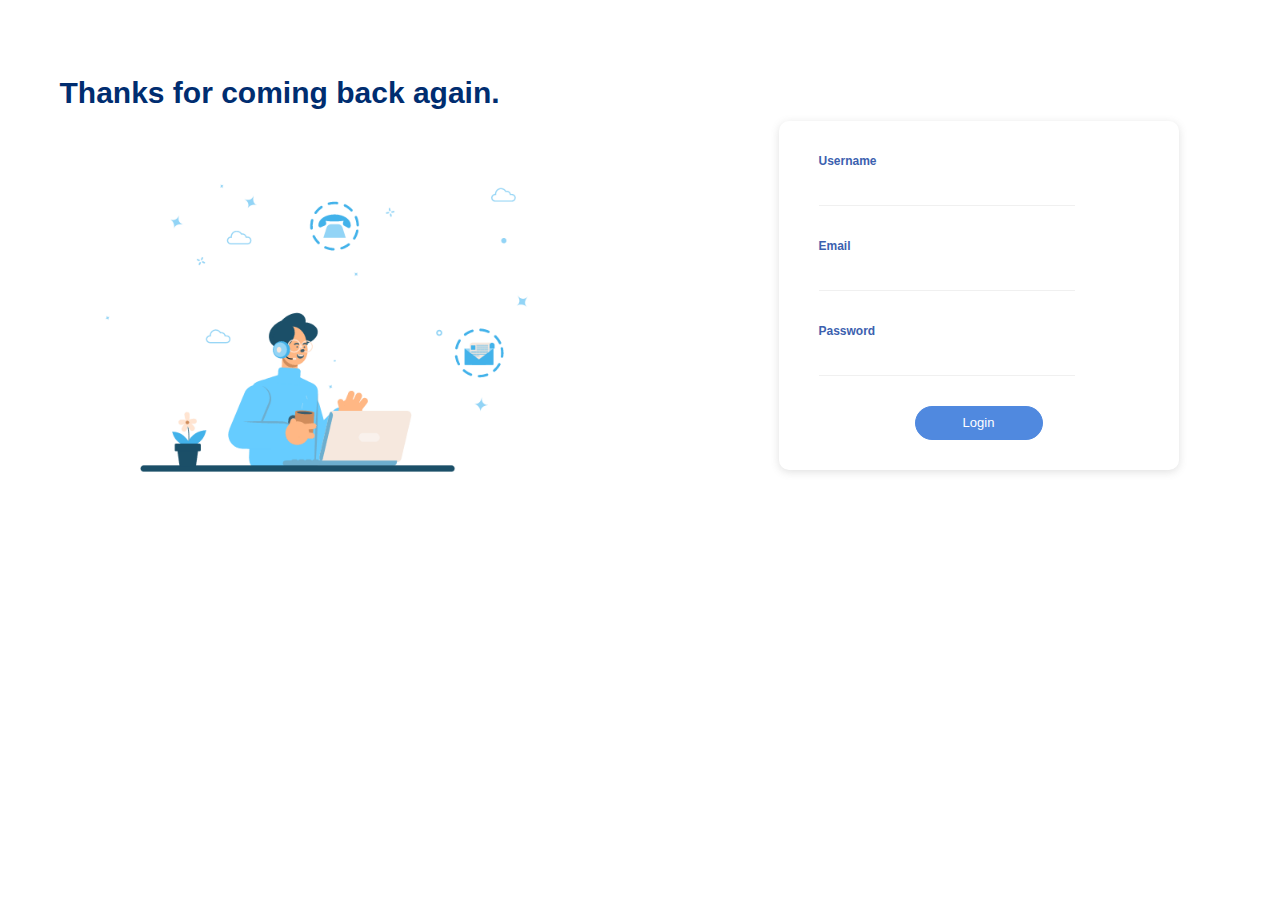
<file: Mariem Azizi/logIn.html>
<!DOCTYPE html> <html>

<head>
    <meta charset="UTF-8">
    
<meta name="viewport" content="width=device-width, initial-scale=1.0, shrink-to-fit=no">
    <title>LogIn and SignUp Page</title>
   <link rel="stylesheet" href="test.css">
   <link href="https://unpkg.com/aos@2.3.1/dist/aos.css" rel="stylesheet">
   <link rel="stylesheet" href="https://cdnjs.cloudflare.com/ajax/libs/font-awesome/6.1.1/css/all.min.css" integrity="sha512-KfkfwYDsLkIlwQp6LFnl8zNdLGxu9YAA1QvwINks4PhcElQSvqcyVLLD9aMhXd13uQjoXtEKNosOWaZqXgel0g==" crossorigin="anonymous" referrerpolicy="no-referrer" />
</head>

<body>
  <div class="inside">
    <div class="intro" >
      <strong class="title"> <i class="fa-solid fa-chevron-right"></i><p>Thanks for coming back again.</p></strong>
   <img src="support.gif" alt="" class=" gify"></div>
  <div class="container">
    
    <form id="form" class="form">
      <div class="form-control">
        <label for="username">Username</label>
        <input type="text" placeholder="" id="username" />
        <i class="fas fa-check-circle"></i>
        <i class="fas fa-exclamation-circle"></i>
        <small>Error message</small>
      </div>
      <div class="form-control">
        <label for="username">Email</label>
        <input type="email" placeholder="" id="email" />
        <i class="fas fa-check-circle"></i>
        <i class="fas fa-exclamation-circle"></i>
        <small>Error message</small>
      </div>
      <div class="form-control">
        <label for="username">Password</label>
        <input type="password" placeholder="" id="password" />
        <i class="fas fa-check-circle"></i>
        <i class="fas fa-exclamation-circle"></i>
        <small>Error message</small>
      </div>
      
      
      
        <div class="my-btns">
      <button type="button" onclick="window.location.href='index.html'" class="sub">Login</button> </div>
    </form>
  </div>
  </div>
  
  
  
 




  <script>
  
    AOS.init({
	duration: 1200,
});
   
    </script>
      <script src="https://unpkg.com/aos@2.3.1/dist/aos.js"></script>
   </body>
   </html>
</file>
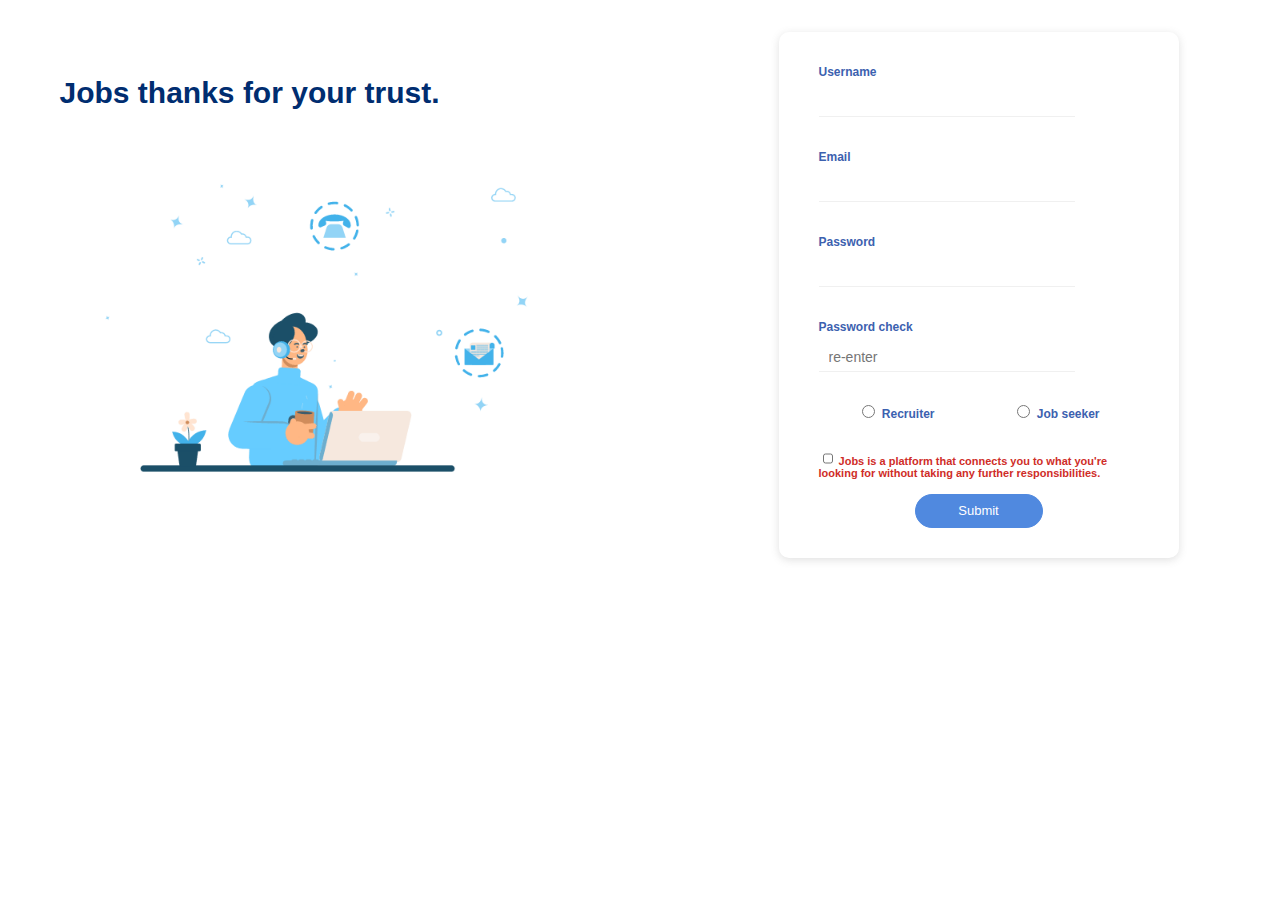
<file: Mariem Azizi/toSign.html>
<!DOCTYPE html>
<html lang="en">
<head>
    <meta charset="UTF-8">
  
<meta name="viewport" content="width=device-width, initial-scale=1.0, shrink-to-fit=no">
    <title>LogIn and SignUp Page</title>
   <link rel="stylesheet" href="test.css">
   <link href="https://unpkg.com/aos@2.3.1/dist/aos.css" rel="stylesheet">
   <link rel="stylesheet" href="https://cdnjs.cloudflare.com/ajax/libs/font-awesome/6.1.1/css/all.min.css" integrity="sha512-KfkfwYDsLkIlwQp6LFnl8zNdLGxu9YAA1QvwINks4PhcElQSvqcyVLLD9aMhXd13uQjoXtEKNosOWaZqXgel0g==" crossorigin="anonymous" referrerpolicy="no-referrer" />
</head>

<body>
  <div class="inside">
    <div class="intro" >
      <strong class="title"> <i class="fa-solid fa-chevron-right"></i><p>Jobs thanks for your trust.</p></strong>
   <img src="support.gif" alt="" class=" gify"></div>
  <div class="container">
    
    <form id="form" class="form">
      <div class="form-control">
        <label for="username">Username</label>
        <input type="text" placeholder="" id="username" />
        <i class="fas fa-check-circle"></i>
        <i class="fas fa-exclamation-circle"></i>
        <small>Error message</small>
      </div>
      <div class="form-control">
        <label for="username">Email</label>
        <input type="email" placeholder="" id="email" />
        <i class="fas fa-check-circle"></i>
        <i class="fas fa-exclamation-circle"></i>
        <small>Error message</small>
      </div>
      <div class="form-control">
        <label for="username">Password</label>
        <input type="password" placeholder="" id="password" />
        <i class="fas fa-check-circle"></i>
        <i class="fas fa-exclamation-circle"></i>
        <small>Error message</small>
      </div>
      <div class="form-control">
        <label for="username">Password check</label>
        <input type="password" placeholder="re-enter" id="password2" />
        <i class="fas fa-check-circle"></i>
        <i class="fas fa-exclamation-circle"></i>
        <small>Error message</small>
      </div>
<div class="status">
  <div>
      <input type="radio" name="status" value="Recruiter"> Recruiter</div>
      <div><input type="radio" name="status" value="Job seeker"> Job seeker</div>
    </div>

      <div class="check"><input type="checkbox" id="subscribeNews" name="subscribe" value="newsletter" style="margin-bottom: -10px !important ; width: 10px;">
        <label for="subscribeNews" class="terms" >Jobs is a platform that connects you to what you're looking for without taking any further responsibilities.</label></div>
      
      
      
        <div class="my-btns">
      <button class="sub">Submit</button> </div>
    </form>
  </div>
  </div>
  
  
  
 




  <script>const form = document.getElementById("form");
    const username = document.getElementById("username");
    const email = document.getElementById("email");
    const password = document.getElementById("password");
    const password2 = document.getElementById("password2");
    
    form.addEventListener("submit", (e) => {
      e.preventDefault();
    
      checkInputs();
    });
    
    function checkInputs() {
      // trim to remove the whitespaces
      const usernameValue = username.value.trim();
      const emailValue = email.value.trim();
      const passwordValue = password.value.trim();
      const password2Value = password2.value.trim();
    
      if (usernameValue === "") {
        setErrorFor(username, "Username cannot be blank");
      } else {
        setSuccessFor(username);
      }
    
      if (emailValue === "") {
        setErrorFor(email, "Email cannot be blank");
      } else if (!isEmail(emailValue)) {
        setErrorFor(email, "Not a valid email");
      } else {
        setSuccessFor(email);
      }
    
      if (passwordValue === "") {
        setErrorFor(password, "Password cannot be blank");
      } else {
        setSuccessFor(password);
      }
    
      if (password2Value === "") {
        setErrorFor(password2, "Password2 cannot be blank");
      } else if (passwordValue !== password2Value) {
        setErrorFor(password2, "Passwords does not match");
      } else {
        setSuccessFor(password2);
      }
    }
    
    function setErrorFor(input, message) {
      const formControl = input.parentElement;
      const small = formControl.querySelector("small");
      formControl.className = "form-control error";
      small.innerText = message;
    }
    
    function setSuccessFor(input) {
      const formControl = input.parentElement;
      formControl.className = "form-control success";
    }
    
    function isEmail(email) {
      return /^(([^<>()\[\]\\.,;:\s@"]+(\.[^<>()\[\]\\.,;:\s@"]+)*)|(".+"))@((\[[0-9]{1,3}\.[0-9]{1,3}\.[0-9]{1,3}\.[0-9]{1,3}])|(([a-zA-Z\-0-9]+\.)+[a-zA-Z]{2,}))$/.test(
        email
      );
    }
  
    AOS.init({
	duration: 1200,
});
   
    </script>
      <script src="https://unpkg.com/aos@2.3.1/dist/aos.js"></script>
   </body>
   </html>
</file>
<file: Mariem Azizi/test.css>
* {
  box-sizing: border-box;
}




.inside {
    
  font-family: "Open Sans", sans-serif;
  display: flex;
  align-items: center;
  justify-content: space-around;
 
  margin: 0;
}

.intro {
    margin-top: 50px;

    display: flex;
    justify-content: center;
    flex-direction: column;
  
}

.title{
    font-size: 30px;
    margin-top: 20px;
 color: #002d70;
 font-weight: bold;
 display: flex;
}

.title i{
    color: #5089df !important;
}

.title p{ margin-top: -2px !important;
margin-left: 8px !important;}



.gify{
    width: 80%!important;
    margin-top: -70px;
    z-index: -56265;
}
.container {
    margin-right: 50px !important;
  background-color: rgb(255, 255, 255);
  border-radius: 10px;
  box-shadow: rgba(99, 99, 99, 0.2) 0px 2px 8px 0px;
  overflow: hidden;
  width: 400px;
 
}

.form {
   
  padding: 30px 40px;

}

.form-control {
  margin-bottom: 20px;
  padding-bottom: 10px;
  position: relative;
}

.form-control label {
  display: inline-block;
  margin-bottom: 8px;
  font-size:  12px;
  font-weight:  bold;
color: #3c61af;
}

.status{
    display: inline-block;
    margin-bottom: 8px;
    font-size:  12px;
    font-weight:  bold;
  color: #3c61af;
  display: flex;
  justify-content: space-around;
}

.form-control input {
  border-bottom: 1px solid #f0f0f0 !important;
 border: none;
  display: block;
  font-family: inherit;
  font-size: 14px;
  padding: 10px;
  width: 80%;
  height: 30px;
}

.form-control input:focus {
  outline: 0;
  border-color: #777;
}

.form-control.success input {
  border-color: #2ecc71;
  padding-bottom: 10px;
}

.form-control.error input {
  border-color: #e74c3c;
 
}

.form-control i {
  visibility: hidden;
  position: absolute;
  top: 40px;
  right: 10px;
}

.form-control.success i.fa-check-circle {
  color: #2ecc71;
  visibility: visible;
  
}

.form-control.error i.fa-exclamation-circle {
  color: #e74c3c;
  visibility: visible;

}

.form-control small {
  color: #e74c3c;
  position: absolute;
 
  left: 0;
  visibility: hidden;
  margin-top: 5px !important;
}

.form-control.error small {
  visibility: visible;
}




.sub {
    border-radius: 26.5px;
    background-color: #5089df;
    border: 1px solid #5089df;
    box-shadow: 0 16px 22px -17px #03153b;
    color: #fff;
    cursor: pointer;
    font-size: 13px;
    line-height: 20px;
    padding: 6px 0px;
    display: block;
    bottom: 20px;
   
    width: 40%;
   
  }
  .sub:hover {
    background-color: #ffffff;
    color: #0037af;
  }


  

.my-btns{
    display: flex;
    justify-content: center !important;
}


.terms{
   
    
    font-weight: bold;
    color: #cf2d28;

    


}
.check{
    padding-top: 20px !important;
   font-size: 11px ;
margin-bottom: 15px;
text-align: start;
}




@media screen and (max-width: 760px) {
  

  .inside {
    flex-direction: column !important;
    justify-content: center !important;

   }
  .container{ width: auto !important;}
 

}


@media screen and (max-width: 400px) {
  

  .title {
   font-size: 18px !important;
   margin-top: -30px !important;
   margin-bottom: 20px !important;

   }
 
 

}
</file>
